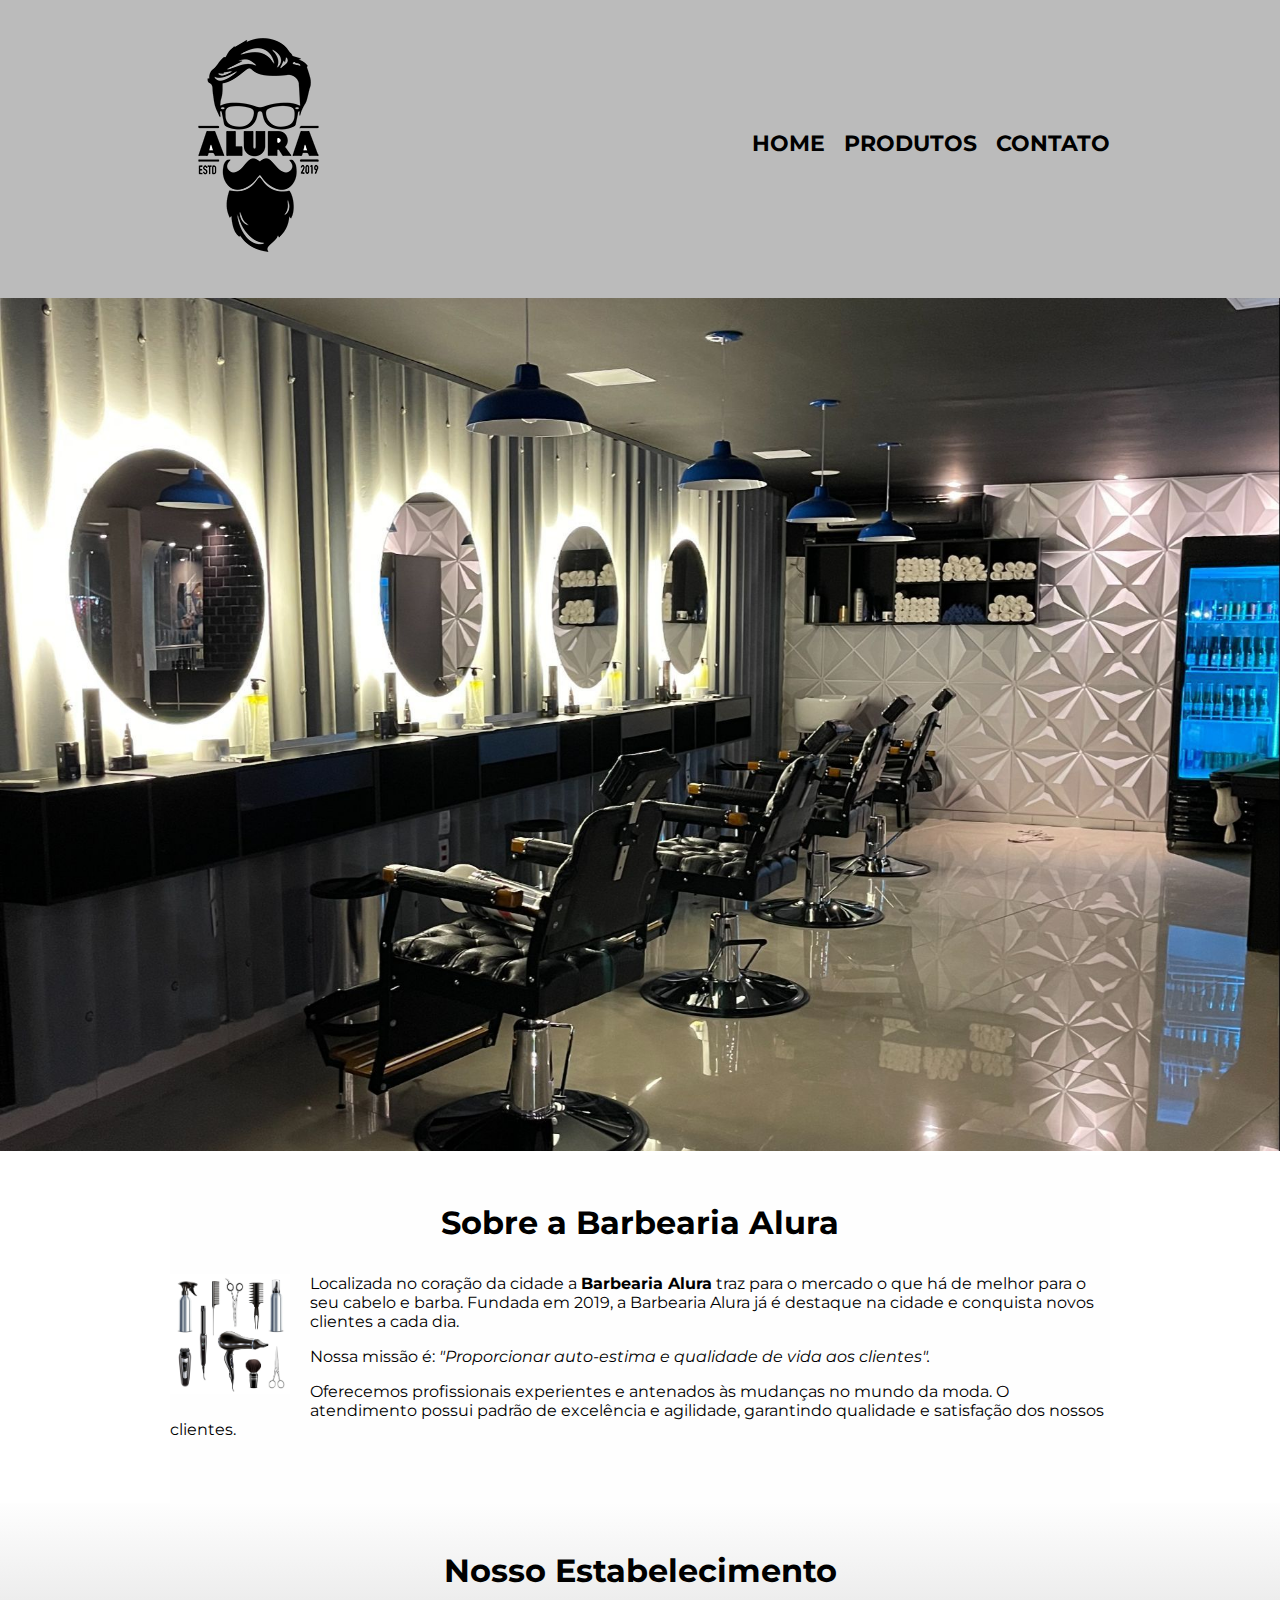
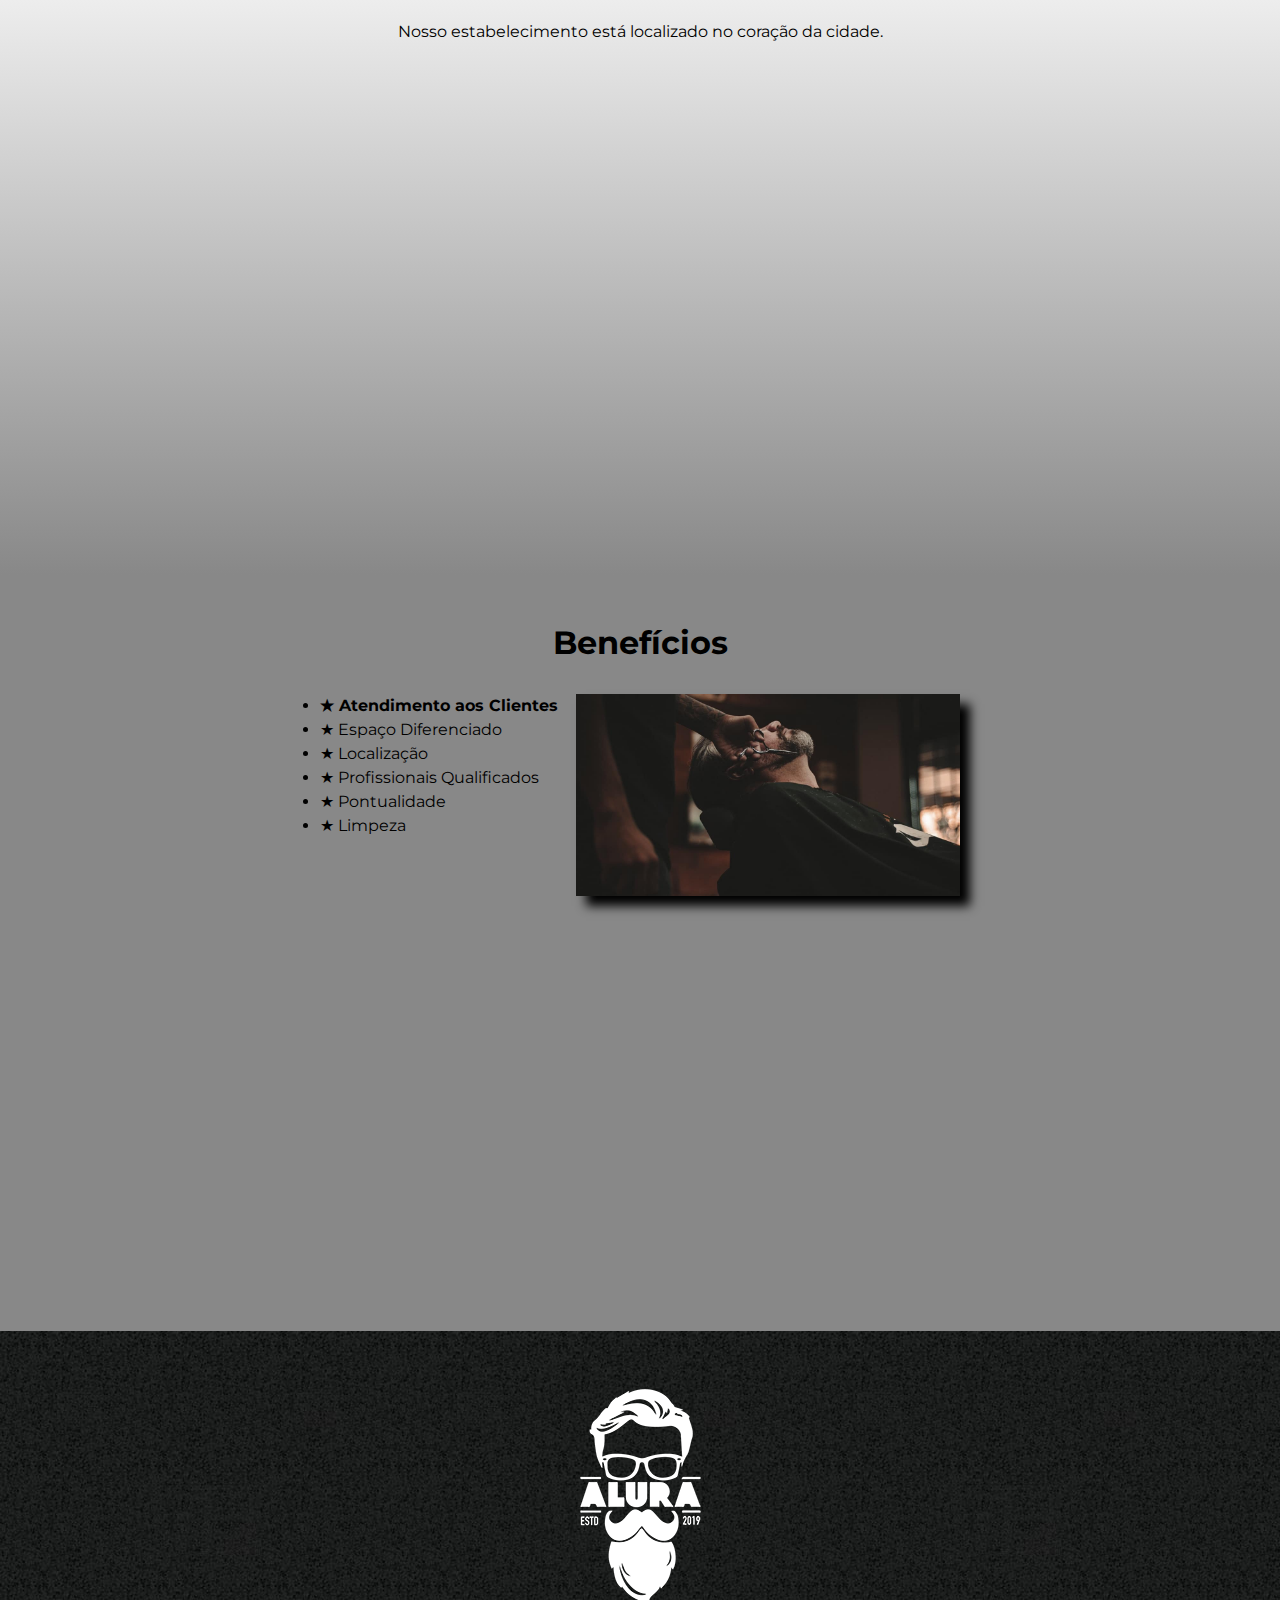
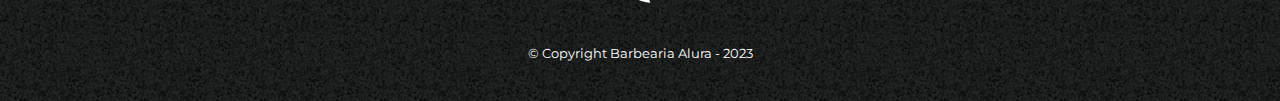
<file: index.html>
<!DOCTYPE html>
<html lang="pt-br">
<head>
    <meta charset="UTF-8">
    <meta http-equiv="X-UA-Compatible" content="IE=edge">
    <meta name="viewport" content="width=device-width, initial-scale=1.0">
    <title>Barbearia Alura</title>

    <link rel="stylesheet" href="style.css">
    <link rel="preconnect" href="https://fonts.googleapis.com">
    <link rel="preconnect" href="https://fonts.gstatic.com" crossorigin>
    <link href="https://fonts.googleapis.com/css2?family=Montserrat:wght@400;700&display=swap" rel="stylesheet">
</head>
<body>
    <header>
        <div class="caixa">
            <h1><img src="img/logo.png" alt="Logo da Barbearia Alura"></h1>
            <nav>
                <ul>
                    <li><a href="index.html">Home</a></li>
                    <li><a href="produtos.html">Produtos</a></li>
                    <li><a href="contato.html">Contato</a></li>
                </ul>
            </nav>
        </div>
    </header>
    
    <img src="img/home.jpeg" alt="Foto da Barbearia" class="banner">

    <main>
        <section class="principal">
            <h2 class="titulo-principal">Sobre a Barbearia Alura</h2>
            <img src="img/utensilios.jpg" alt="Imagem de secador, escova e prancha." class="utensilios">

            <p>Localizada no coração da cidade a <strong>Barbearia Alura</strong> traz para o mercado o que há de melhor para o seu cabelo e barba. Fundada em 2019, a Barbearia Alura já é destaque na cidade e conquista novos clientes a cada dia.</p>
            <p id="missao">Nossa missão é: <em>"Proporcionar auto-estima e qualidade de vida aos clientes".</em></p>
            <p>Oferecemos profissionais experientes e antenados às mudanças no mundo da moda. O atendimento possui padrão de excelência e agilidade, garantindo qualidade e satisfação dos nossos clientes.</p>
        </section>

        <section class="mapa">
            <h3 class="titulo-principal">Nosso Estabelecimento</h3>
            <p>Nosso estabelecimento está localizado no coração da cidade.</p>

            <div class="mapa-conteudo">
                <iframe src="https://www.google.com/maps/embed?pb=!1m18!1m12!1m3!1d3674.660358816234!2d-53.13698832558148!3d-22.925895038552493!2m3!1f0!2f0!3f0!3m2!1i1024!2i768!4f13.1!3m3!1m2!1s0x948da6cdac0f4f51%3A0xf341d2fa6316051a!2sCol%C3%A9gio%20Estadual%20Guilherme%20de%20Almeida!5e0!3m2!1spt-BR!2sbr!4v1687434399993!5m2!1spt-BR!2sbr" width="600" height="450" style="border:0;" allowfullscreen="" loading="lazy" referrerpolicy="no-referrer-when-downgrade"></iframe>
            </div>
        </section>

        <section class="beneficios">
            <h3 class="titulo-principal">Benefícios</h3>
            <div class="conteudo-beneficios">
                <ul class="lista-beneficios">
                    <li class="itens">Atendimento aos Clientes</li>
                    <li class="itens">Espaço Diferenciado</li>
                    <li class="itens">Localização</li>
                    <li class="itens">Profissionais Qualificados</li>
                    <li class="itens">Pontualidade</li>
                    <li class="itens">Limpeza</li>
                </ul><img src="img/beneficios.jpg" alt="Corte de Cabelo" class="imagem-beneficios">
            </div>

            <div class="video">
                <iframe width="560" height="315" src="https://www.youtube.com/embed/oGqGjVX2yW8" title="YouTube video player" frameborder="0" allow="accelerometer; autoplay; clipboard-write; encrypted-media; gyroscope; picture-in-picture; web-share" allowfullscreen></iframe>
            </div>
        </section>
    </main>

    <footer>
        <img src="img/logo-branco.png" alt="Logo Branca">
        <p class="copyright">&copy; Copyright Barbearia Alura - 2023</p>
    </footer>
</body>
</html>
</file>
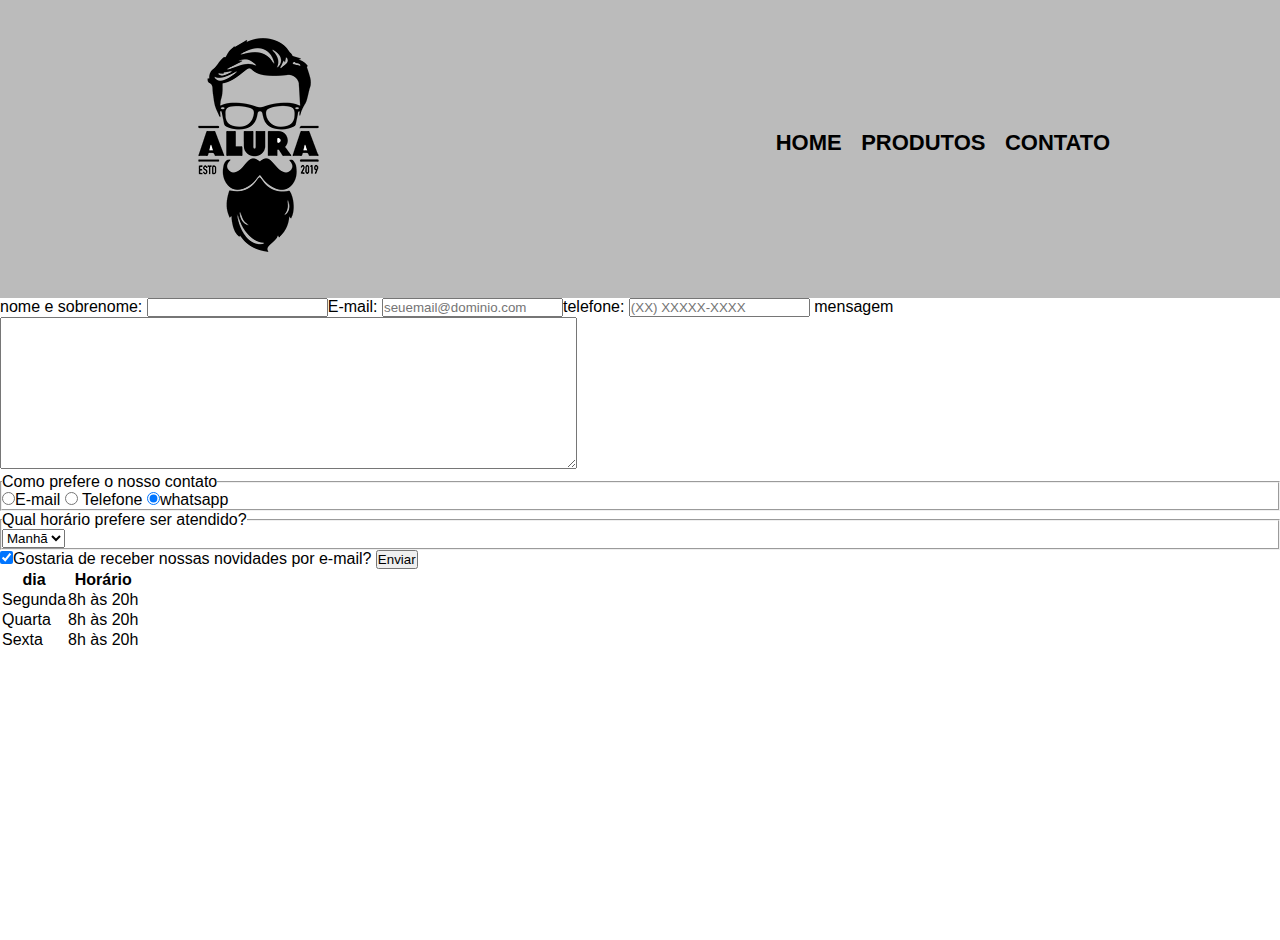
<file: contato.html>
<!DOCTYPE html>
<html lang="pt-br">
<head>
    <meta charset="UTF-8">
    <meta name="viewport" content="width=device-width, initial-scale=1.0">
    <title>Contato - Barbearia</title>

    <link rel="stylesheet" href="style.css">
</head>
<body>
    <header>
        <div class="caixa">
            <h1><img src="img/logo.png" alt="Logo da Barbearia Alura"></h1>
            <nav>
                <ul>
                    <li><a href="index.html">Home</a></li>
                    <li><a href="produtos.html">Produtos</a></li>
                    <li><a href="contato.html">Contato</a></li>
                </ul>
            </nav> 
        </div>
    </header>

    <main class="contato-main"> 
        <form>
            <label for="nome-sobrenome">nome e sobrenome:</label>
            <input type="text" id="nome-sobrenome"class="input-padrao"

            <label for="e-mail">E-mail:</label>
            <input type="email" id="e-mail"class="input-padrao"
            placeholder="seuemail@dominio.com"/

            <label for="telefone">telefone:</label>
            <input type="tel" id="telefone"class="input-padrao"
            required placeholder="(XX) XXXXX-XXXX"/>

            <label for="mensagem">mensagem</label>
            <textarea cols="70" rows="10" id="mensagem" class="input-padrao" required>
            </textarea>

            <fieldset>
                <legend>Como prefere o nosso contato</legend>
                <label for="radio-email">
                <input type="radio" name="contato" value="E-mail" id="radio-email"/>E-mail
                </label>

                <label for="radio-telefone">
                <input type="radio" name="contato" value="telefone" id="radio-telefone"/>
                Telefone</label>

                <label for="radio-whatsapp">
                <input type="radio" name="contato" value="whatsapp" id="radio-whatsapp"
                checked/>whatsapp</label>
            </fieldset>
            
       <fieldset>
        <legend>Qual horário prefere ser atendido?</legend>
        <select>
           <option>Manhã</option>
           <option>Tarde</option>
           <option>Noite</option>
          </select>
        </fieldset>   
        
        <label class="checkbox">
           <input type="checkbox" checked />Gostaria de receber nossas novidades por e-mail?
        </label>
        <input type="submit" value="Enviar" class="enviar" />
    </form>


    <table>
        <thead>
         <tr>
        <th>dia</th>
        <th>Horário</th>
         </tr>
        </thead>

        <tbody>
        <tr>
         <td>Segunda</td>
         <td>8h às 20h</td>
        </tr> 

        <tr>
        <td>Quarta</td>
        <td>8h às 20h</td>
        </tr>

        <tr>
        <td>Sexta</td>
        <td>8h às 20h</td>
        </tr>
        <tbody>
        <table>
 </main>
 <img src="img/logo-branco.png">
        <p class="copyright">&copy; Copyright Barbearia Alura - 2023</p>
    </footer>

</body>
</html>
</file>
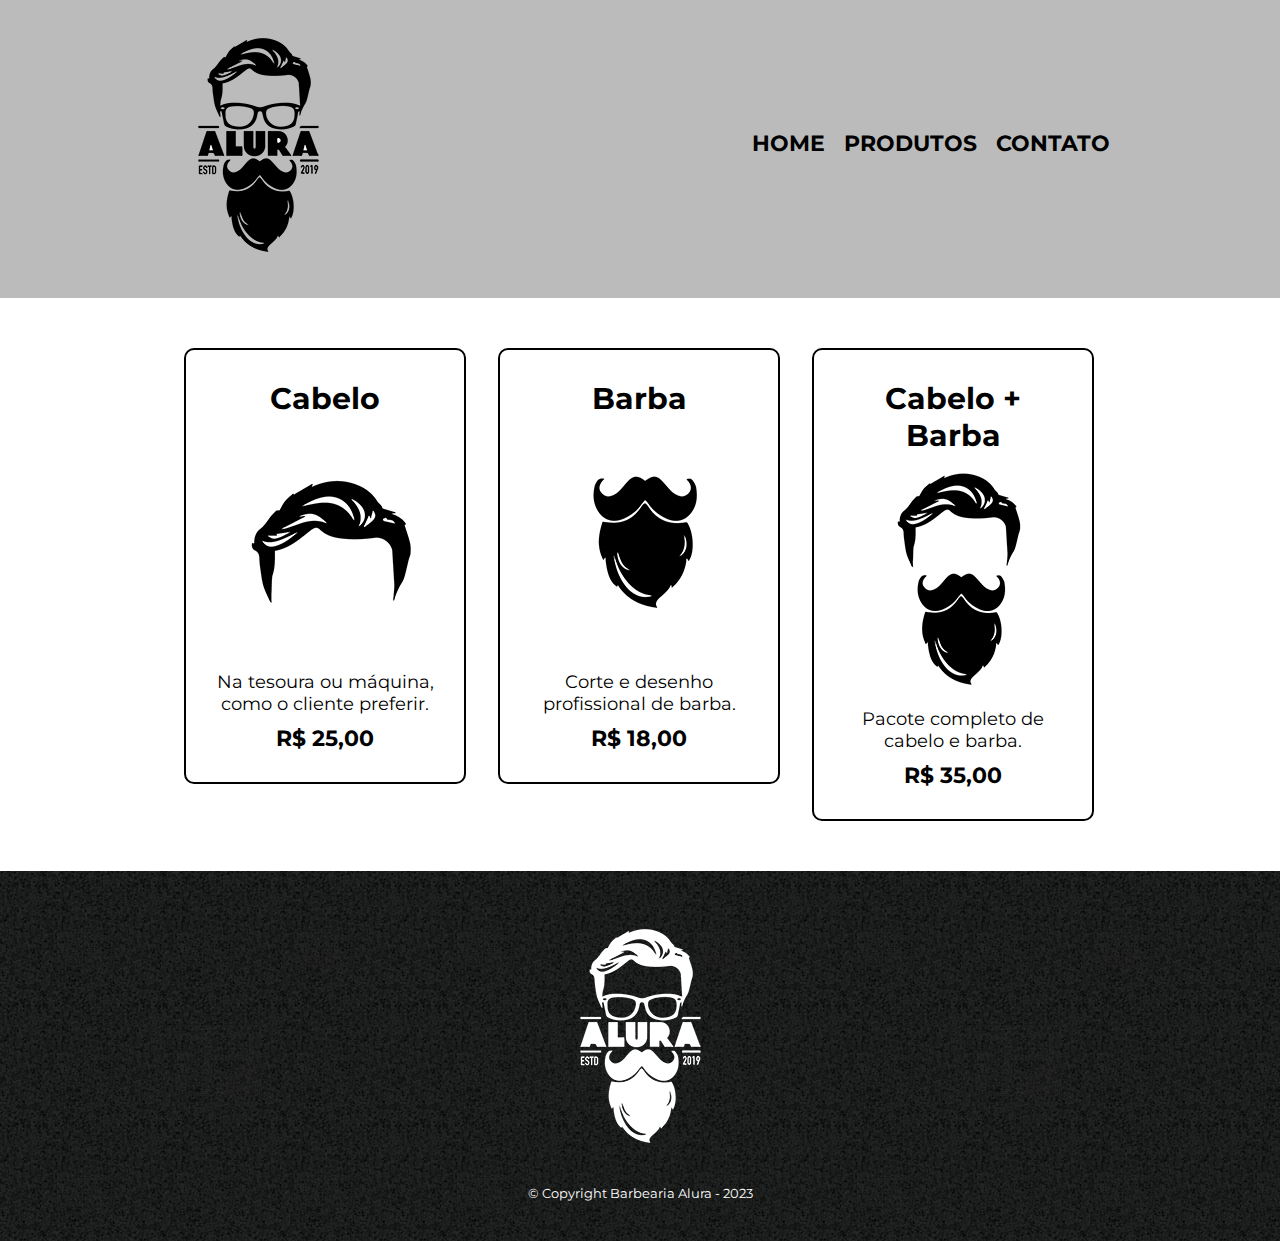
<file: produtos.html>
<!DOCTYPE html>
<html lang="pt-br">
<head>
    <meta charset="UTF-8">
    <meta name="viewport" content="width=device-width, initial-scale=1.0">
    <title>Produtos - Barbearia</title>

    <link rel="stylesheet" href="style.css">
    <link rel="preconnect" href="https://fonts.googleapis.com">
    <link rel="preconnect" href="https://fonts.gstatic.com" crossorigin>
    <link href="https://fonts.googleapis.com/css2?family=Montserrat:wght@400;700&display=swap" rel="stylesheet">
</head>
<body>
    <header>
        <div class="caixa">
            <h1><img src="img/logo.png" alt="Logo da Barbearia Alura"></h1>
            <nav>
                <ul>
                    <li><a href="index.html">Home</a></li>
                    <li><a href="produtos.html">Produtos</a></li>
                    <li><a href="contato.html">Contato</a></li>
                </ul>
            </nav>
        </div>
    </header>

    <main>
        <ul class="produtos">
            <li>
                <h2>Cabelo</h2>
                <img src="img/cabelo.jpg" alt="Vetor de Cabelo">
                <p class="produto-descricao">Na tesoura ou máquina, como o cliente preferir.</p>
                <p class="produto-preco">R$ 25,00</p>
            </li>
            <li>
                <h2>Barba</h2>
                <img src="img/barba.jpg" alt="Vetor de Barba">
                <p class="produto-descricao">Corte e desenho profissional de barba.</p>
                <p class="produto-preco">R$ 18,00</p>
            </li>
            <li>
                <h2>Cabelo + Barba</h2>
                <img src="img/cabelo+barba.jpg" alt="Vetor de Cabelo + Barba">
                <p class="produto-descricao">Pacote completo de cabelo e barba.</p>
                <p class="produto-preco">R$ 35,00</p>
            </li>
        </ul>
    </main>
    <footer>
        <img src="img/logo-branco.png">
        <p class="copyright">&copy; Copyright Barbearia Alura - 2023</p>
    </footer>
</body>
</html>
</file>
<file: style.css>
* {
    margin: 0;
    padding: 0;
}

body {
    font-family: 'Montserrat', sans-serif;
}

header {
    background: #bbbbbb;
    padding: 20px 0;
}

.caixa {
    position: relative;
    width: 940px;
    margin: 0 auto;
}

nav {
    position: absolute;
    top: 110px;
    right: 0;
}

nav li {
    display: inline;
    margin: 0 0 0 15px;
}

nav a {
    text-transform: uppercase;
    color: black;
    font-weight: bold;
    font-size: 22px;
    text-decoration: none;
}

nav a:hover {
    color: #c78c19;
    text-decoration: underline;
}

.banner {
    width: 100%;
}

.titulo-principal {
    text-align: center;
    font-size: 2em;
    margin: 0 0 1em;
    clear: left;
}

.principal {
    padding: 3em 0;
    background: #fefefe;
    width: 940px;
    margin: 0 auto;
}

.principal p {
    margin: 0 0 1em; 
}

.principal strong {
    font-weight: bold;
}

.principal em {
    font-style: italic;
}

.utensilios {
    width: 120px;
    float: left;
    margin: 0 20px 20px 0;
}

.mapa {
    padding: 3em 0;
    background: linear-gradient(#fefefe, #888888);
}

.mapa-conteudo {
    width: 940px;
    margin: 0 auto;
}

.mapa p {
    margin: 0 0 2em;
    text-align: center;
}

.beneficios {
    padding: 3em 0;
    background: #888888;
}

.conteudo-beneficios {
    width: 640px;
    margin: 0 auto;
}

.lista-beneficios {
    width: 40%;
    display: inline-block;
    vertical-align: top;
}

.itens {
    line-height: 1.5;
}

.itens:first-child {
    font-weight: bold;
}

.itens::before {
    content: "★    ";
}

.imagem-beneficios {
    width: 60%;
    opacity: 1;
    transition: 400ms;
    box-shadow: 10px 10px 10px 0 #000000;
}

.imagem-beneficios:hover {
    opacity: 0.3;
}

.video {
    width: 560px;
    margin: 2em auto;
}

@media screen and (max-width: 480px) {
    .caixa,
    .principal,
    .conteudo-beneficios,
    .mapa-conteudo,
    .video {
        width: auto;
    }

    h1 {
        text-align: center;
    }

    nav {
        position: static;
    }

    .lista-beneficios, .imagem-beneficios {
        width: 100%;
    }
}

footer {
    text-align: center;
    background: url('img/bg.jpg');
    padding: 40px 0;
  }
  
  .copyright {
    color: #ffffff;
    font-size: 13px;
    margin: 20px 0 0;
  }

  .produtos {
    width: 940px;
    margin: 0 auto;
    padding: 50px 0;
  }

  .produtos li {
    display: inline-block;
    text-align: center;
    width: 30%;
    vertical-align: top;
    margin: 0 1.5%;
    padding: 30px 20px;
    box-sizing: border-box;
    border: 2px solid #000000;
    border-radius: 10px;
  }

  .produtos li:hovern{
    border-color:#c78c19;
  }

  .produtos li:active {
 border-color: #088c19;
  }

  .produtos li:hover h2 {
    font-size: 34px;
  }

  .produtos h2 {
    font-size: 30px;
    font-weight: bold;
  }

  .produto-descricao {
    font-size: 18px;
  }

  .produto-preco {
    font-size: 22px;
    font-weight: bold;
    margin-top: 10px;
  }

  footer {
    text-align: center;
    background: url("img/bg.jpg");
    padding: 40px 0;
  }

  .copyright {
    color:#ffffff;
    font-size: 13px;
    margin: 20px 0 0;
  }
</file>
